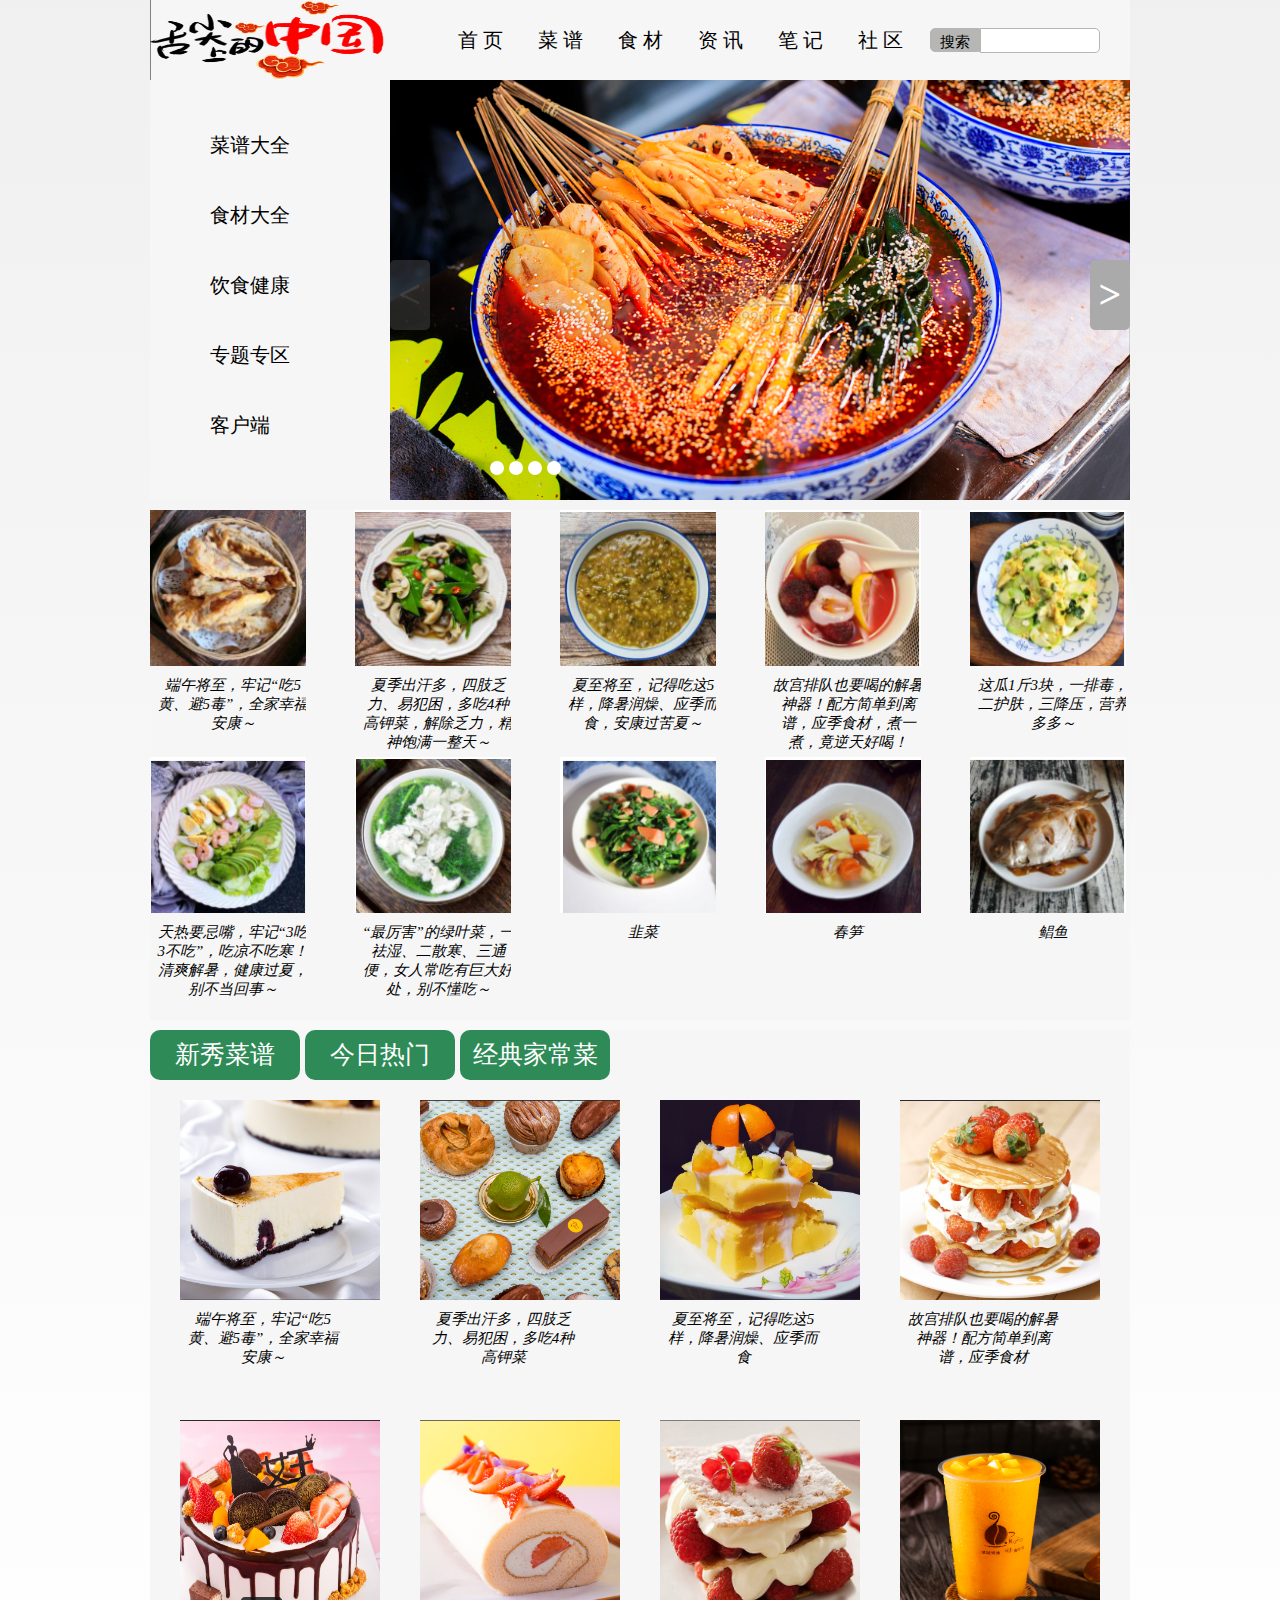
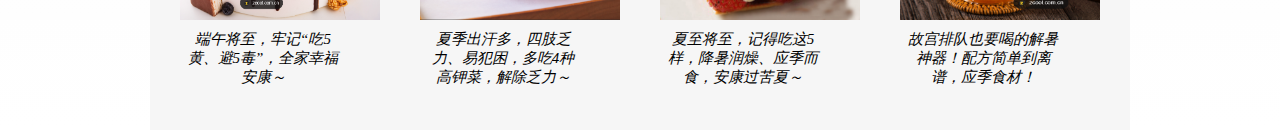
<file: web期末报告/000/index.html>
<!DOCTYPE html>
<html lang="en">
<head>
    <meta charset="UTF-8">
    <meta name="viewport" content="width=device-width, initial-scale=1.0">
    <title>中国美食</title>
    <link rel="stylesheet" href="./000.css">
</head>

<body>
    <div class="header">
        <div class="nav1">
             <img class="pic" src="./title.png" alt="">
        </div> 

        <div class="nav2">
            <ul>
                <li><a href="#">首 页</a></li>
                <li><a href="http://127.0.0.1:5500/web%E6%9C%9F%E6%9C%AB%E6%8A%A5%E5%91%8A/111/index.html">菜 谱</a></li>
                <li><a href="http://127.0.0.1:5500/web%E6%9C%9F%E6%9C%AB%E6%8A%A5%E5%91%8A/111/index.html">食 材</a></li>
                <li><a href="http://127.0.0.1:5500/web%E6%9C%9F%E6%9C%AB%E6%8A%A5%E5%91%8A/111/index.html">资 讯</a></li>
                <li><a href="http://127.0.0.1:5500/web%E6%9C%9F%E6%9C%AB%E6%8A%A5%E5%91%8A/111/index.html">笔 记</a></li>
                <li><a href="http://127.0.0.1:5500/web%E6%9C%9F%E6%9C%AB%E6%8A%A5%E5%91%8A/111/index.html">社 区</a></li>
            </ul>
        </div> 
        
        <div class="nav3">
            <ul>
                <li class="ss"><a href="">搜索</a></li>
                <li><input type="text" class="sousuo"></li>
            </ul>
        </div>
    </div>   
    
    <div class="banner">
        <div class="banner_left">
            <ul class="one">
                <li><a href="">菜谱大全</a></li>
                <li><a href="">食材大全</a></li>
                <li><a href="">饮食健康</a></li>
                <li><a href="">专题专区</a></li>
                <li><a href="">客户端</a></li>
            </ul>
        </div>
        <div class="tab0">
            <ul class="two">
                <li><img src="./tab1.png" alt=""></li>
                <li><img src="./tab2.png" alt=""></li>
                <li><img src="./tab3.png" alt=""></li>
                <li><img src="./tab4.png" alt=""></li>
                <li><img src="./tab5.png" alt=""></li>
            </ul>
        </div>
            
        <div class="lun">
            <div class="lunk">
                <ul id="imglist">
                    <li class="img"><img src="./lun1.png" alt=""></li>
                    <li class="img"><img src="./lun2.png" alt=""></li>
                    <li class="img"><img src="./lun3.png" alt=""></li>
                    <li class="img"><img src="./lun4.png" alt=""></li>
                </ul>
                <div class="box_left">&lt;</div>
                <div class="box_right">&gt;</div>
                <div class="box_zhiding">
                    <ul>
                        <li class="box"></li>
                        <li class="box"></li>
                        <li class="box"></li>
                        <li class="box"></li>
                    </ul>
                </div>
            </div>
        </div>
    </div>

    <div class="introduction">
        <div class="dish">
            <ul>
                <li class="dish2"><img src="./ms1.png" alt=""><i>端午将至，牢记“吃5黄、避5毒”，全家幸福安康～</i></li>
                <li class="dish2"><img src="./ms2.png" alt=""><i>夏季出汗多，四肢乏力、易犯困，多吃4种高钾菜，解除乏力，精神饱满一整天～</i></li>
                <li class="dish2"><img src="./ms3.png" alt=""><i>夏至将至，记得吃这5样，降暑润燥、应季而食，安康过苦夏～</i></li>
                <li class="dish2"><img src="./ms4.png" alt=""><i>故宫排队也要喝的解暑神器！配方简单到离谱，应季食材，煮一煮，竟逆天好喝！</i></li>
                <li class="dish1"><img src="./ms5.png" alt=""><i>这瓜1斤3块，一排毒，二护肤，三降压，营养多多～</i></li>
                <li class="dish2"><img src="./ms6.png" alt=""><i>天热要忌嘴，牢记“3吃3不吃”，吃凉不吃寒！清爽解暑，健康过夏，别不当回事～</i></li>
                <li class="dish2"><img src="./ms7.png" alt=""><i>“最厉害”的绿叶菜，一祛湿、二散寒、三通便，女人常吃有巨大好处，别不懂吃～</i></li>
                <li class="dish2"><img src="./ms8.png" alt=""><i>韭菜</i></li>
                <li class="dish2"><img src="./ms9.png" alt=""><i>春笋</i></li>
                <li class="dish1"><img src="./ms10.png" alt=""><i>鲳鱼</i></li>
            </ul>
        </div>
    </div>

    <!-- tab页面 -->
    <div class="hhh">
        <ul class="he">
          <li class="current">新秀菜谱</li>
          <li>今日热门</li>
          <li>经典家常菜</li>
        </ul>
      
        <div class="tab_con">
            <div class="item">
                <ul>
                    <li><img src="./tp1.png" alt=""><i>端午将至，牢记“吃5黄、避5毒”，全家幸福安康～</i></li>
                    <li><img src="./tp2.png" alt=""><i>夏季出汗多，四肢乏力、易犯困，多吃4种高钾菜</i></li>
                    <li><img src="./tp3.png" alt=""><i>夏至将至，记得吃这5样，降暑润燥、应季而食</i></li>
                    <li><img src="./tp4.png" alt=""><i>故宫排队也要喝的解暑神器！配方简单到离谱，应季食材</i></li>
                    <li><img src="./tp5.png" alt=""><i>端午将至，牢记“吃5黄、避5毒”，全家幸福安康～</i></li>
                    <li><img src="./tp6.png" alt=""><i>夏季出汗多，四肢乏力、易犯困，多吃4种高钾菜，解除乏力～</i></li>
                    <li><img src="./tp7.png" alt=""><i>夏至将至，记得吃这5样，降暑润燥、应季而食，安康过苦夏～</i></li>
                    <li><img src="./tp8.png" alt=""><i>故宫排队也要喝的解暑神器！配方简单到离谱，应季食材！</i></li>
                </ul>
            </div>
            <div class="item"></div>
            <div class="item"></div>
        </div>
      </div>
    <script>
        var left = document.querySelector('.box_left')
        var right = document.querySelector('.box_right')
        var box = document.querySelectorAll('.box')
        var imglist = document.querySelector('#imglist')
       var index = 0;
       var timer;
       var img = document.querySelectorAll('.two img');
      var li = document.querySelectorAll('.one li');
      
       function position()
       {
        imglist.style.left = (index*-100)+"%"
       }
       function add(){
        if(index >= box.length-1){
            index=0
        }
        else{
            index++
        }
       }
       function desc(){
        if(index <1){
            index = box.length-1
        }
        else{
            index--
        }
       }
       function timer(){
            time = setInterval(()=>{
                index++
                desc()
                add()
                position()
            },3000)
       }
       left.addEventListener('click',()=>{
        desc()
        position()
        clearInterval(time)
        timer()
       })
       right.addEventListener('click',()=>{
        desc()
        position()
        clearInterval(time)
        timer()
       })
       for(var i=0;i<box.length;i++)
       {
        box[i].addEventListener('click',()=>{
            index=i
            position()
            clearInterval(time)
            timer()
        })
       }
       timer()
 
    var tab = document.querySelectorAll('.two li')
    var lis = document.querySelectorAll('.one li')
    
    for(let i=0;i<tab.length;i++)
    {
        lis[i].addEventListener("mouseover", () => {
        tab[i].style.display='block' ;
        });
        lis[i].addEventListener("mouseout", () => {
        tab[i].style.display='none' ;
        });
    }
    
    var lis1 = document.querySelectorAll('.dish li')
    var is = document.querySelectorAll('.dish i')
    var btn = document.querySelector('.ss')
    // 点击搜索，与下面文案相同的菜进行文字匹配，相同则背景图颜色变红
    btn.addEventListener("click", () => {
    var value = document.querySelector('.sousuo').value 
    const regex = new RegExp(value);  
    for(let i = 0;i<lis1.length;i++)
    {   
        
        if (regex.test(is[i])) {
            lis1[i].style.backgroundColor = 'red'
        }
        };
    })

    </script>
      
      <script src="./000.js"></script>
</body>

</html>
</file>
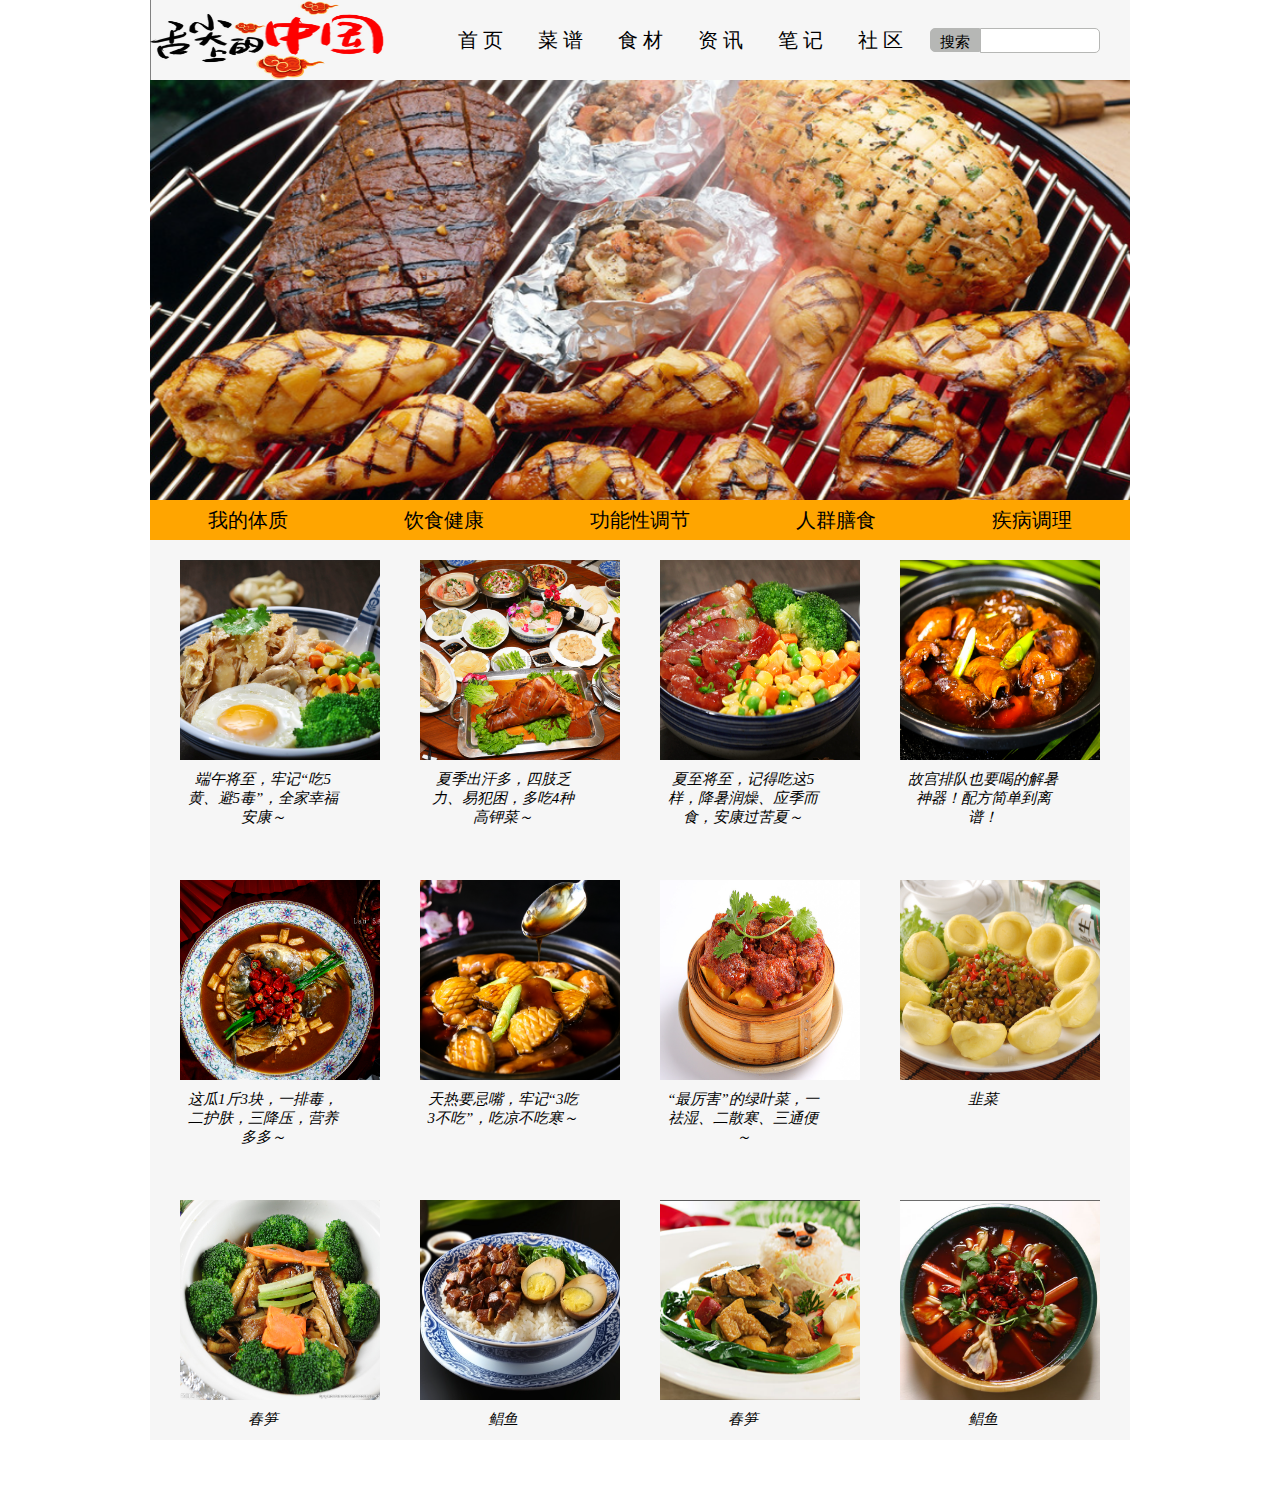
<file: web期末报告/111/index.html>
<!DOCTYPE html>
<html lang="en">
<head>
    <meta charset="UTF-8">
    <meta name="viewport" content="width=device-width, initial-scale=1.0">
    <title>美食</title>
    <link rel="stylesheet" href="./111.css">
</head>
<body>
    <div class="header">
        <div class="nav1">
             <img class="pic" src="./title.png" alt="">
        </div> 

        <div class="nav2">
            <ul>
                <li><a href="#">首 页</a></li>
                <li><a href="#">菜 谱</a></li>
                <li><a href="#">食 材</a></li>
                <li><a href="#">资 讯</a></li>
                <li><a href="#">笔 记</a></li>
                <li><a href="#">社 区</a></li>
            </ul>
        </div> 
        
        <div class="nav3">
            <ul>
                <li class="ss"><a href="">搜索</a></li>
                <li><input type="text"></li>
            </ul>
        </div>
    </div>  
    <div class="banner">
        <img src="./banner.png" alt="">
    </div>
    <div class="erji">
        <ul class="all">
            <li><a href="">我的体质</a>
                <ul>
                    <li>身高分析</li>
                    <li>体重分析</li>
                    <li>体制分析</li>
                </ul>
            </li>
            <li><a href="">饮食健康</a>
                <ul>
                    <li>饮食文化</li>
                    <li>饮食资讯</li>
                    <li>饮食指南</li>
                </ul>
            </li>
            <li><a href="">功能性调节</a>
                <ul>
                    <li>美容</li>
                    <li>减肥</li>
                    <li>抗老</li>
                </ul>
            </li>
            <li><a href="">人群膳食</a>
                <ul>
                    <li>婴儿</li>
                    <li>老人</li>
                    <li>青年</li>
                </ul>
            </li>
            <li><a href="">疾病调理</a>
                <ul>
                    <li>高血压</li>
                    <li>高血糖</li>
                    <li>高血脂</li>
                </ul>
            </li>
        </ul>
    </div>
    <div class="introdution">
        <div class="dish">
            <ul>
                <li class="dish2"><img src="./ph1.png" alt=""><i>端午将至，牢记“吃5黄、避5毒”，全家幸福安康～</i></li>
                <li class="dish2"><img src="./ph2.png" alt=""><i>夏季出汗多，四肢乏力、易犯困，多吃4种高钾菜～</i></li>
                <li class="dish2"><img src="./ph3.png" alt=""><i>夏至将至，记得吃这5样，降暑润燥、应季而食，安康过苦夏～</i></li>
                <li class="dish2"><img src="./ph4.png" alt=""><i>故宫排队也要喝的解暑神器！配方简单到离谱！</i></li>
                <li class="dish1"><img src="./ph5.png" alt=""><i>这瓜1斤3块，一排毒，二护肤，三降压，营养多多～</i></li>
                <li class="dish2"><img src="./ph6.png" alt=""><i>天热要忌嘴，牢记“3吃3不吃”，吃凉不吃寒～</i></li>
                <li class="dish2"><img src="./ph7.png" alt=""><i>“最厉害”的绿叶菜，一祛湿、二散寒、三通便～</i></li>
                <li class="dish2"><img src="./ph8.png" alt=""><i>韭菜</i></li>
                <li class="dish2"><img src="./ph9.png" alt=""><i>春笋</i></li>
                <li class="dish1"><img src="./ph10.png" alt=""><i>鲳鱼</i></li>
                <li class="dish2"><img src="./ph11.png" alt=""><i>春笋</i></li>
                <li class="dish1"><img src="./ph12.png" alt=""><i>鲳鱼</i></li>
            </ul>
        </div>
    </div>
</body>
</html>
</file>
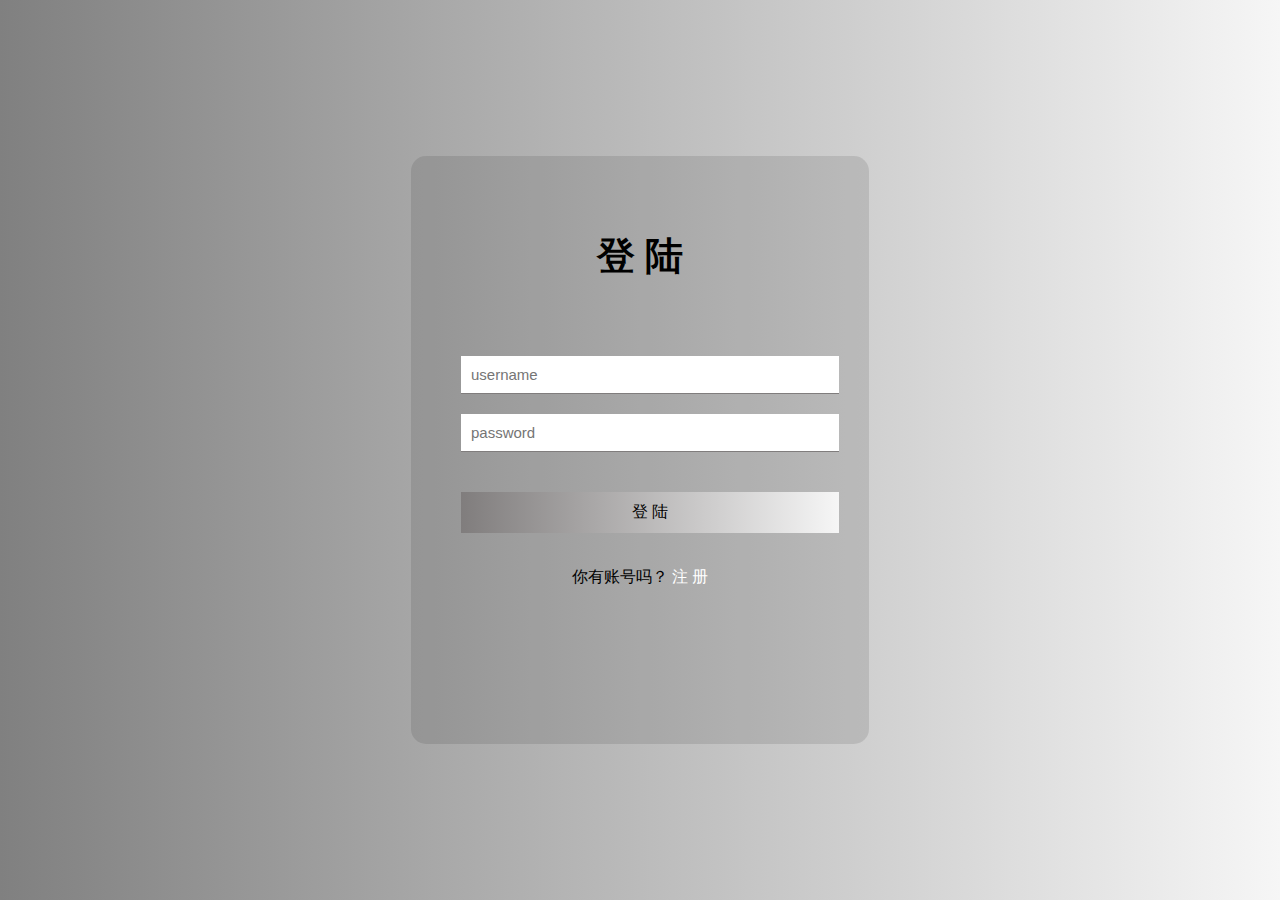
<file: web期末报告/222/222.html>
<!DOCTYPE html>
<html lang="en">
<head>
    <meta charset="UTF-8">
    <meta name="viewport" content="width=device-width, initial-scale=1.0">
    <title>登陆</title>
    <link rel="stylesheet" href="./222.css">
</head>
<body>
    <div class="container">
        <div class="login-wrapper">
            <div class="header">登 陆</div>
            <div class="form">
                <input type="text" name="username" placeholder="username" id="one">
                <input type="password" name="password" placeholder="password" id="two">
                <div class="btn">登 陆</div>
            </div>
            <div class="msg">
                你有账号吗？
                <a href="#">注 册</a>
            </div>
        </div>
    </div>
    <script>
        var one = document.querySelector('#one')
        var two = document.querySelector('#two')
        var btn = document.querySelector('.btn')
            btn.addEventListener("click", () => {
            var one1 = one.value 
            var two1 = two.value
            if((one1=='jyz')&&(two1=='123456'))
                window.location.href = "http://127.0.0.1:5500/web%E6%9C%9F%E6%9C%AB%E6%8A%A5%E5%91%8A/000/index.html";
            else alert('用户名或密码错误！')
            }
            );
        
        
    </script>
</body>
</html>
</file>
<file: web期末报告/000/000.css>
*{
    margin: 0;
    padding: 0;
    list-style: none;
    box-sizing: border-box;
    text-decoration: none;
    color: black;
    font-family: '圆体';
    font-size: 20px;
}
body{
    background: linear-gradient(to bottom, #f0f0f0, #ffffff);
}


.header{
    width: 980px;
    height: 80px;
    margin: 0 auto;
    position: relative;
    background-color: #F6F6F6
    ;
}
.nav1{
    display: inline-block;
}
.nav1 img{
   width: 240px;
   height: 80px;
}
.nav2{
    display: inline-block;
    position: absolute;
    top: 20px;
    margin-left: 50px;
}
.nav2 ul{
    /* margin-left: 200px; */
    display: flex;
    margin: 0 auto;
}
.nav2 ul li{
    width: 80px;
    height: 50px;
    
}
.nav2 ul li a{
    display: block;
    text-align: center;
    line-height: 40px;
}
.nav2 ul li a:hover{
    transform: scale(1.2);
}
.nav3{
    display: inline-block;
    position: absolute;
    top: 28px;
    left: 780px;
    width: 180px;
}

.nav3 ul li{
    display: inline-block;
}
.nav3 ul li input{
    width: 120px;
    height: 25px;
    border: 1px solid rgb(182, 183, 181);;
    border-radius: 0px 5px 5px 0px;
}
.ss{
    display: inline-block;
    height: 24px;
    width: 50px;
    background-color: rgb(182, 183, 181);
    text-align: center;
    border: 1px solid rgb(182, 183, 181);;
    float: left;
    border-radius: 5px 0px 0px 5px;
}
.ss:hover{
    background-color: rgb(154, 154, 154);
}
.ss a{
    font-size: 15px;
    line-height: 22px;
}

.banner{
    background-color: #8f2a2a;
    width: 980px;
    margin: 0 auto;
    height: 420px;
    position: relative;
    /* display: inline-block */
}
.banner_left{
    width: 240px;
    height: 420px;
    background-color: #F6F6F6;
    position: relative;
}
.banner_left ul{
    /* margin-top: 35px; */
    padding: 30px;
}
.banner_left ul li{
    height: 70px;
}
.banner_left ul li a{
    display: inline-block;
    height: 70px;
    width: 180px;
    line-height: 70px;
    text-align: left;
    margin-left: 30px;

}

.banner_left ul :hover{
    background-color: brown;
}
.banner_left ul li a:hover{
    font-size: 25px
}
.lun{
    display: inline-block;
    position: absolute;
    left: 240px;
    bottom: 0px;
    height: 420px;
    width: 740px;
    background-color: #F6F6F6;
}
.lunk{
    position: relative;
    overflow: hidden;
    z-index: 1;
    
}
.lunk li{
    float: left;
}
.lun ul{
    display: flex;
    height: 100%;
    width: 2926px;
    position: relative;
}
.lun ul li img{
    height: 420px;
    width: 740px;
    flex-shrink: 0;
    object-fit: cover;
    
}

.box_left{
    width: 40px;
    height: 70px;
    background-color: #aaa; 
    opacity:0.2;  
    color:white;
    font-weight: bold;
    font-size: 40px;
    text-align: center;
    line-height: 70px;
    position: absolute;
    top: 180px;
    border-radius: 5px 5px 5px 5px;
}
.box_left:hover{
    background-color: #fff;
}
.box_right{
    width: 40px;
    height: 70px;
    background-color: #aaa;
    color: white;
    font-weight: bold;
    font-size: 40px;
    text-align: center;
    line-height: 70px;
    position: absolute;
    top: 180px;
    left: 700px;
    border-radius: 5px 5px 5px 5px;
}
.box_right:hover{
    background-color: #fff;
}
.box_zhiding{
    position: absolute;
    float: left;
    margin-right: 10px;
    bottom: 30px;
    left: 100px;
}
.box_zhiding li{
    width: 14px;
    height: 14px;
    float: left;
    margin-right: 5px;
    border-radius: 100%;
    background-color: white;
}
.box_zhiding li:hover{
    background-color: #ccc;
}

.introduction{
    width: 980px;
    height: 510px;
    margin: 0 auto;
    background-color: #F6F6F6;
}
.dish{
    margin-top: 10px;
    width: 980px;
    height: 510px;
}
.dish ul{
    width: 980px;
    float: left;
}
.dish ul li{
    width: 156px;
    float: left;
    overflow: hidden;
    background-color: #F6F6F6;
}
.dish ul li img{
    width: 156px;
    height: 156px;
    display: inline-block;
    transition: transform 0.3s; /* 添加过渡效果 */

}
.dish ul li img:hover{
    transform: scale(1.2);
}
.dish ul li i{
    /* margin: 0 auto; */
    margin: 5px;
    display: inline-block;
    width: 156px;
    text-align: center;
    font-size: 15px;
}

.dish2{
    margin-right: 49px;
}
.dish1{
    float: right;
}


.tab0{
    position: relative;
    width: 500px;
    height: 420px;
    bottom: 420px;
    left: 240px;
    z-index:999
}
.tab0 ul{
    
}
.tab0 ul li{
    position: absolute;
    
    width: 100%;
    height: 100%;
    display: none;
}
.tab0 img{
    width: 500px;
    height: 420px;
}
.hhh{
    background-color: #F6F6F6;
    height: 700px;
    width: 980px;
    margin: 0 auto;
    margin-top: 10px;
  }

  .he li{
    list-style: none;
    margin: 0 auto;
  }
  .he li{
    background-color: seagreen;
    height: 50px;
    width: 150px;
    display: initial;
    display: inline-block;
    cursor: pointer;
    text-align: center;
    line-height: 50px;
    font-size: 25px;
    color: white;
    border-radius: 10px 10px 10px 10px ;
  }
 .item ul{
    display: flex;
    flex-wrap: wrap;
    justify-content: center; /* 水平居中对齐 */
    align-items: center;
 }
  .item ul li{
    /* display: inline-block; */
    height: 280px;
    width: 200px;
    margin: 20px;
    overflow: hidden;
  }
  .item ul li img{
    height: 200px;
    width: 200px;
    transition: transform 0.3s;
  }
  .item ul li img:hover{
    transform: scale(1.2);
}
  .item ul li i{
    /* margin: 0 auto; */
    margin: 5px;
    display: inline-block;
    width: 156px;
    text-align: center;
    font-size: 15px;
}
  /* .hhh a{
    color: white;
    width: 150px;
    display: inline-block;
    text-align: center;
    line-height: 50px;
    font-size: 25px;
  } */
</file>
<file: web期末报告/111/111.css>
*{
    margin: 0;
    padding: 0;
    list-style: none;
    box-sizing: border-box;
    text-decoration: none;
    color: black;
    font-family: '圆体';
    font-size: 20px;
}
body{
    /* background: linear-gradient(to bottom, #f0f0f0, #ffffff); */
}


.header{
    width: 980px;
    height: 80px;
    margin: 0 auto;
    position: relative;
    background-color: #F6F6F6
    ;
}
.nav1{
    display: inline-block;
}
.nav1 img{
   width: 240px;
   height: 80px;
}
.nav2{
    display: inline-block;
    position: absolute;
    top: 20px;
    margin-left: 50px;
}
.nav2 ul{
    /* margin-left: 200px; */
    display: flex;
    margin: 0 auto;
}
.nav2 ul li{
    width: 80px;
    height: 50px;
    
}
.nav2 ul li a{
    display: block;
    text-align: center;
    line-height: 40px;
}
.nav2 ul li a:hover{
    transform: scale(1.2);
}
.nav3{
    display: inline-block;
    position: absolute;
    top: 28px;
    left: 780px;
    width: 180px;
}

.nav3 ul li{
    display: inline-block;
}
.nav3 ul li input{
    width: 120px;
    height: 25px;
    border: 1px solid rgb(182, 183, 181);;
    border-radius: 0px 5px 5px 0px;
}
.ss{
    display: inline-block;
    height: 24px;
    width: 50px;
    background-color: rgb(182, 183, 181);
    text-align: center;
    border: 1px solid rgb(182, 183, 181);;
    float: left;
    border-radius: 5px 0px 0px 5px;
}
.ss:hover{
    background-color: rgb(154, 154, 154);
}
.ss a{
    font-size: 15px;
    line-height: 22px;
}
.banner{
    width: 980px;
    height: 420px;
    display: block;
    margin: 0 auto;
  }
  .banner img{
    width: 980px;
    height: 420px;
  }
  .erji{
    width: 980px;
    height: 40px;
    display: block;
    margin: 0 auto;
  }
  .erji .all{
    vertical-align: top;
  }
  .erji .all li{
    float: left;
    position: relative;
    background-color: orange;
    height: 40px;
    width: 196px;
  }
  .erji .all li a{
    display: inline-block;
    width: 196px;
    height: 40px;
    line-height: 40px;
    text-align: center;
  }
  .erji .all li ul{
    position:absolute;
    z-index:10000;
    display: none;
  }
  .erji .all li ul li{
    text-align: center;
  }
  .erji .all li:hover ul{
    display: block;
  }
  .introdution{
    width: 980px;
    height: 900px;
    background-color: #F6F6F6;
    margin: 0 auto;
    position: relative;
  }
  .dish ul{
    display: flex;
    flex-wrap: wrap;
    justify-content: center; 
    align-items: center;
 }
  .dish ul li{
    /* display: inline-block; */
    height: 280px;
    width: 200px;
    margin: 20px;
    overflow: hidden;
  }
  .dish ul li img{
    height: 200px;
    width: 200px;
    transition: transform 0.3s;
  }
  .dish ul li img:hover{
    transform: scale(1.2);
}
  .dish ul li i{
    /* margin: 0 auto; */
    margin: 5px;
    display: inline-block;
    width: 156px;
    text-align: center;
    font-size: 15px;
}
</file>
<file: web期末报告/222/222.css>
* {
    margin: 0;
    padding: 0;
}
html {
    height: 100%;
}
body {
    height: 100%;
}
.container {
    height: 100%;
    background-image: linear-gradient(to right, grey, #F6F6F6);
}
.login-wrapper {
    background-color:rgba(0, 0, 0, 0.1);
    width: 358px;
    height: 588px;
    border-radius: 15px;
    padding: 0 50px;
    position: relative;
    left: 50%;
    top: 50%;
    transform: translate(-50%, -50%);
}
.header {
    font-size: 38px;
    font-weight: bold;
    text-align: center;
    line-height: 200px;
}
.form input{
    display: block;
    width: 100%;
    margin-bottom: 20px;
    border: 0;
    padding: 10px;
    border-bottom: 1px solid rgb(128, 125, 125);
    font-size: 15px;
    outline: none;
}
.form input:placeholder {
    text-transform: uppercase;
}
.btn {
    text-align: center;
    padding: 10px;
    width: 100%;
    margin-top: 40px;
    background-image: linear-gradient(to left, #F6F6F6, rgb(128, 125, 125));
    color: black;
}
.msg {
    text-align: center;
    line-height: 88px;
}
a {
    text-decoration-line: none;
    color: white;
}
</file>
